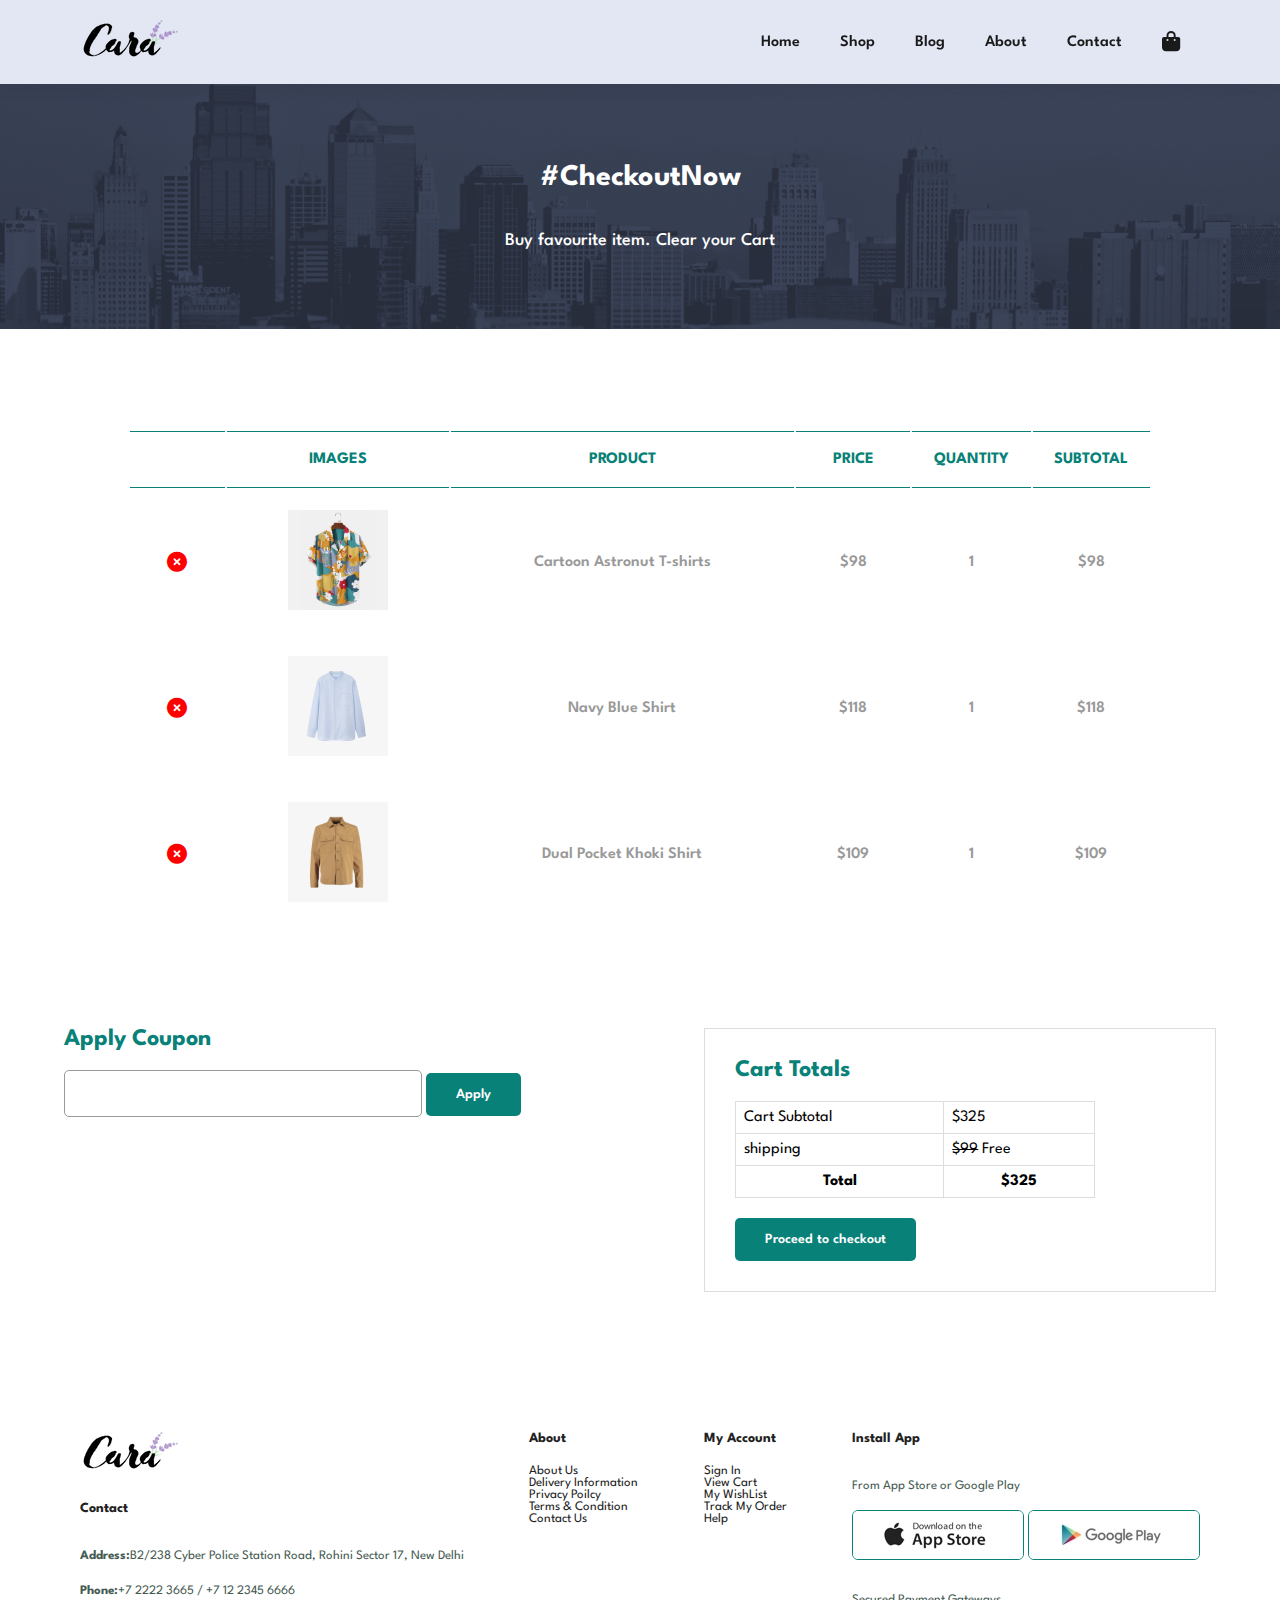
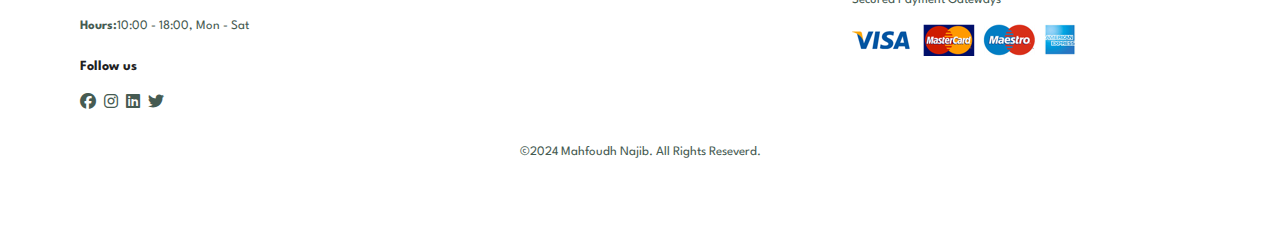
<file: subpages/cart.html>
<!DOCTYPE html>
<html lang="en">
  <head>
    <meta charset="UTF-8" />
    <meta name="viewport" content="width=device-width, initial-scale=1.0" />
    <title>Document</title>
  </head>

  <!-- font-awesome cdn -->
  <link
    rel="stylesheet"
    href="https://cdnjs.cloudflare.com/ajax/libs/font-awesome/6.5.1/css/all.min.css"
  />
  <!-- favicon -->
  <link rel="icon" href="../img/favicon.ico" />
  <!-- css style -->
  <link rel="stylesheet" href="../CSS/style.css" />
  <!-- css sporduct style  -->
  <link rel="stylesheet" href="../CSS/sporduct.css" />
  <!-- responsive CSS style  -->
  <link rel="stylesheet" href="../CSS/responsive.css" />

  <body>
    <!-- Header -->

    <header id="Header">
      <a href=""><img src="../img/logo.png" alt="" class="logo" /></a>
      <nav>
        <ul id="navbar">
          <li><a href="../index.html">Home</a></li>
          <li><a href="./shop.html">Shop</a></li>
          <li><a href="./blog.html">Blog</a></li>
          <li><a href="./about.html">About</a></li>
          <li><a href="./contact.html">Contact</a></li>
          <li class="lg-bag">
            <a href="./cart.html">
              <i class="fa-solid fa-bag-shopping head-cart"></i>
            </a>
          </li>
          <a href="#" id="Close"><i class="fa-solid fa-xmark"></i></a>
        </ul>
      </nav>

      <div id="mobile">
        <a href="subpages/cart.html">
          <i class="fa-solid fa-bag-shopping head-cart"></i>
        </a>
        <i id="bar" class="fa-solid fa-bars"></i>
      </div>
    </header>

    <!-- Call to Action -->

    <section id="banner8" class="section-p1">
      <h4>#CheckoutNow</h4>
      <p>Buy favourite item. Clear your Cart</p>
    </section>

    <!-- buy table  -->

    <table class="buy-table">
      <tr>
        <th></th>
        <th>IMAGES</th>
        <th>PRODUCT</th>
        <th>PRICE</th>
        <th>QUANTITY</th>
        <th>SUBTOTAL</th>
      </tr>
      <tr>
        <td><i class="fa-solid fa-circle-xmark"></i></td>
        <td><img src="../img/products/f1.jpg" alt="" /></td>
        <td>Cartoon Astronut T-shirts</td>
        <td>$98</td>
        <td>1</td>
        <td>$98</td>
      </tr>
      <tr>
        <td><i class="fa-solid fa-circle-xmark"></i></td>
        <td><img src="../img/products/n1.jpg" alt="" /></td>
        <td>Navy Blue Shirt</td>
        <td>$118</td>
        <td>1</td>
        <td>$118</td>
      </tr>
      <tr>
        <td><i class="fa-solid fa-circle-xmark"></i></td>
        <td><img src="../img/products/n7.jpg" alt="" /></td>
        <td>Dual Pocket Khoki Shirt</td>
        <td>$109</td>
        <td>1</td>
        <td>$109</td>
      </tr>
    </table>

    <!-- Buy Information -->

    <div class="info-container">
      <div class="coupon">
        <h4>Apply Coupon</h4>
        <div class="input-coupon">
          <input type="text" />
          <button class="normal">Apply</button>
        </div>
      </div>
      <div class="cart">
        <h4>Cart Totals</h4>
        <table class="cart-table">
          <tr>
            <td>Cart Subtotal</td>
            <td>$325</td>
          </tr>
          <tr>
            <td>shipping</td>
            <td><span>$99</span> Free</td>
          </tr>
          <tr>
            <th>Total</th>
            <th>$325</th>
          </tr>
        </table>
        <button class="normal">Proceed to checkout</button>
      </div>
    </div>

    <!-- Footer  -->

    <footer class="section-p1">
      <div class="col">
        <img src="../img/logo.png" alt="logo" class="logo" />
        <h4>Contact</h4>
        <p>
          <strong>Address:</strong>B2/238 Cyber Police Station Road, Rohini
          Sector 17, New Delhi
        </p>
        <p><strong>Phone:</strong>+7 2222 3665 / +7 12 2345 6666</p>
        <p><strong>Hours:</strong>10:00 - 18:00, Mon - Sat</p>

        <div class="follow">
          <h4>Follow us</h4>
          <div class="icon">
            <i class="fa-brands fa-facebook" aria-hidden="true"></i>
            <i class="fa-brands fa-instagram" aria-hidden="true"></i>
            <i class="fa-brands fa-linkedin" aria-hidden="true"></i>
            <i class="fa-brands fa-twitter" aria-hidden="true"></i>
          </div>
        </div>
      </div>

      <div class="col">
        <h4>About</h4>
        <a href="./subpages/about.html">About Us</a>
        <a href="./subpages/blog.html">Delivery Information</a>
        <a href="./subpages/blog.html">Privacy Poilcy</a>
        <a href="./subpages/blog.html">Terms &amp; Condition</a>
        <a href="./subpages/contact.html">Contact Us</a>
      </div>
      <div class="col">
        <h4>My Account</h4>
        <a href="#newsLetter">Sign In</a>
        <a href="./subpages/cart.html">View Cart</a>
        <a href="./subpages/shop.html">My WishList</a>
        <a href="./subpages/sproduct.html">Track My Order</a>
        <a href="./subpages/contact.html">Help</a>
      </div>

      <div class="col install">
        <h4>Install App</h4>
        <p>From App Store or Google Play</p>
        <div class="row">
          <img src="../img/pay/app.jpg" alt="app" />
          <img src="../img/pay/play.jpg" alt="play" />
        </div>
        <p>Secured Payment Gateways</p>
        <img src="../img/pay/pay.png" alt="pay" />
      </div>
      <div class="copyright">
        <p>©2024 Mahfoudh Najib. All Rights Reseverd.</p>
      </div>
    </footer>
  </body>
</html>
</file>
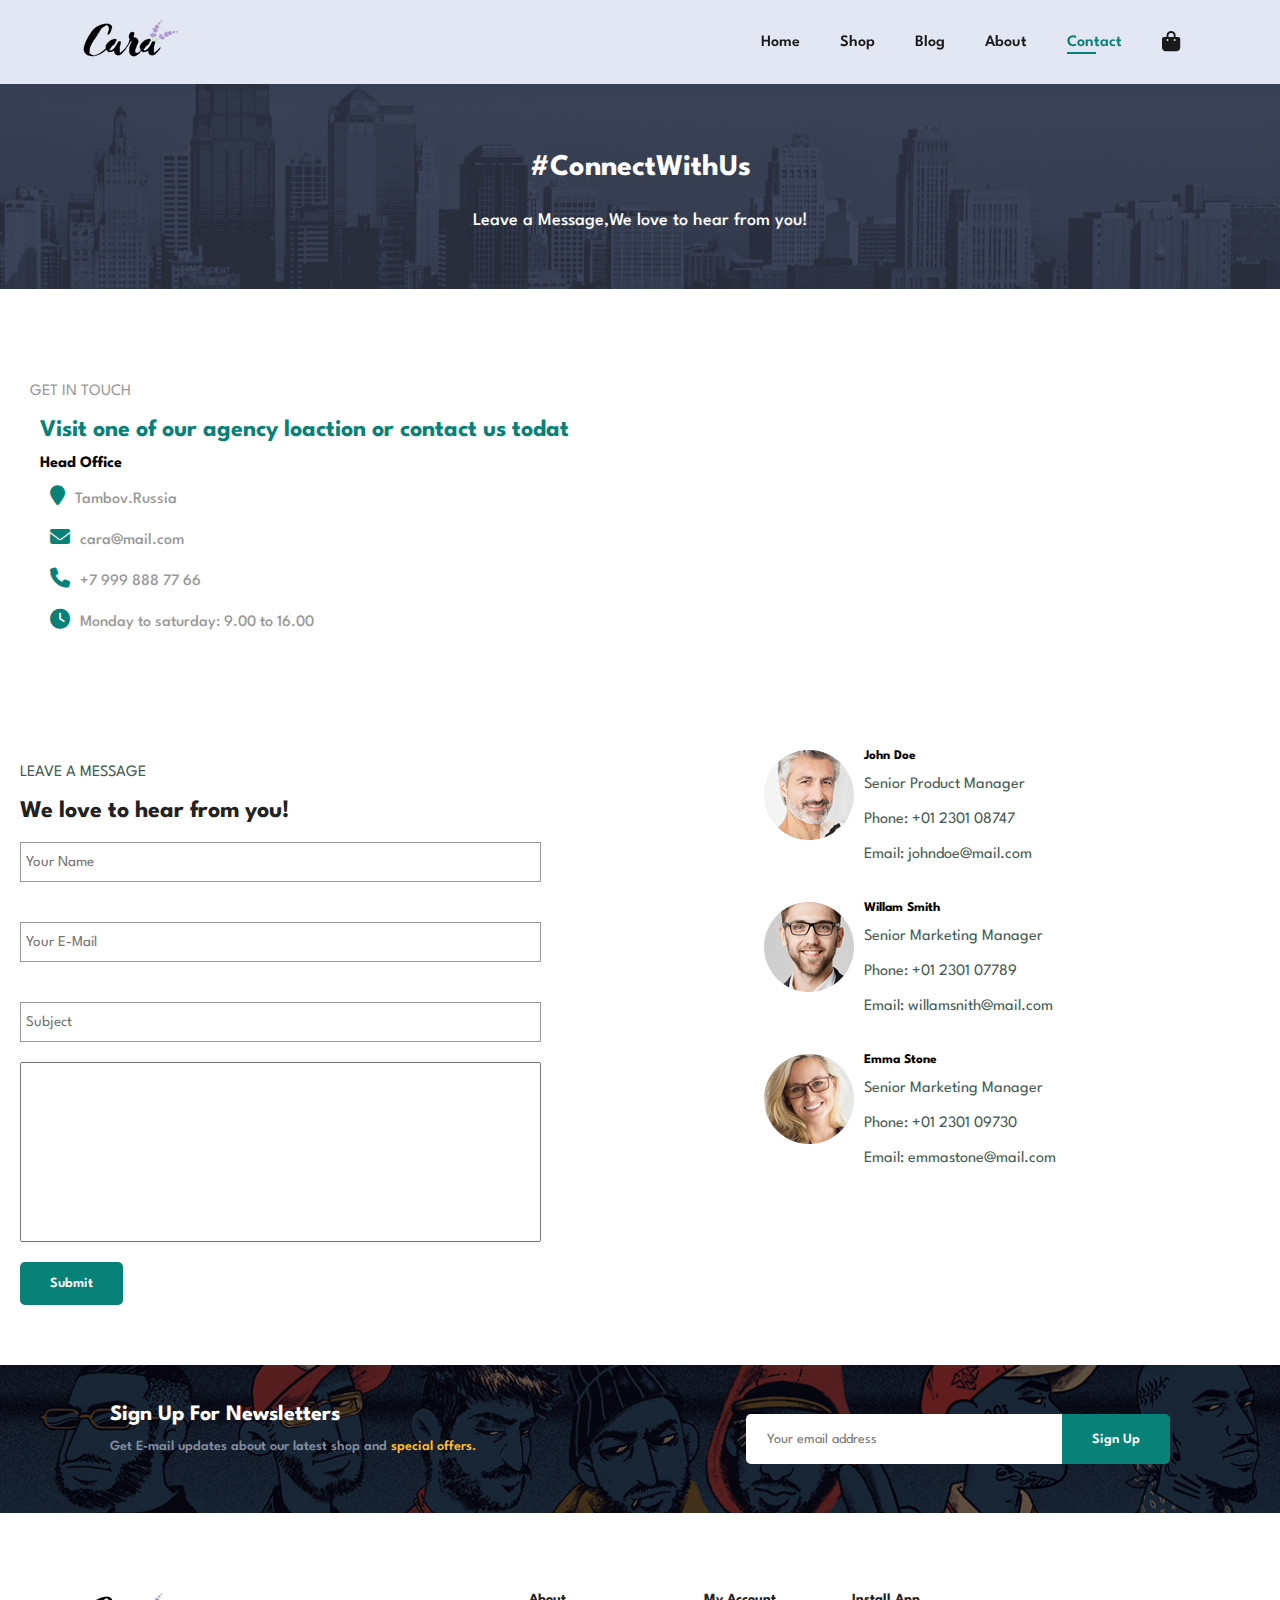
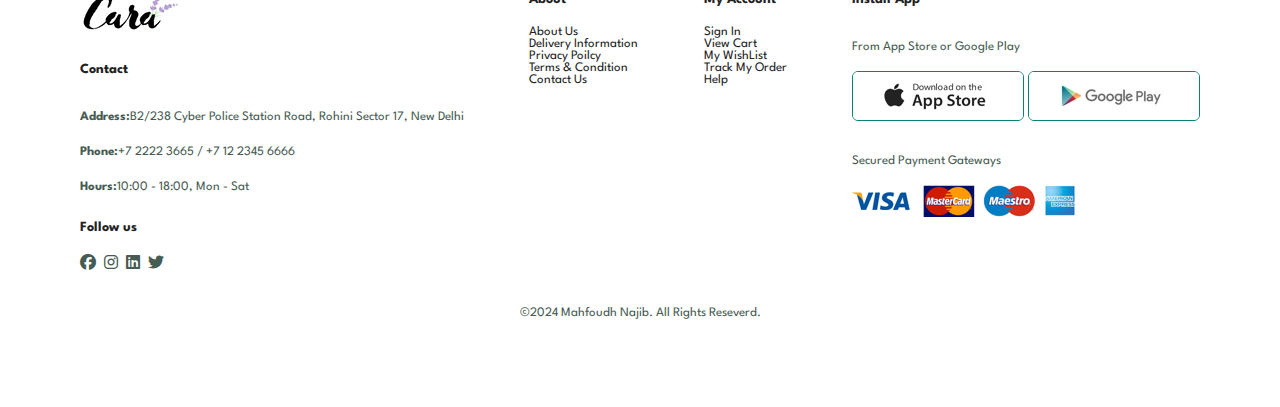
<file: subpages/contact.html>
<!DOCTYPE html>
<html lang="en">
  <head>
    <meta charset="UTF-8" />
    <meta name="viewport" content="width=device-width, initial-scale=1.0" />
    <title>Contact</title>

    <!-- font-awesome cdn -->
    <link
      rel="stylesheet"
      href="https://cdnjs.cloudflare.com/ajax/libs/font-awesome/6.5.1/css/all.min.css"
    />
    <!-- favicon -->
    <link rel="icon" href="../img/favicon.ico" />
    <!-- css style -->
    <link rel="stylesheet" href="../CSS/style.css" />
    <!-- css contact style  -->
    <link rel="stylesheet" href="../CSS/contact.css" />
    <!-- responsive CSS style  -->
    <link rel="stylesheet" href="../CSS/responsive.css" />
  </head>

  <body>
    <!-- Header -->

    <header id="Header">
      <a href=""><img src="../img/logo.png" alt="" class="logo" /></a>
      <nav>
        <ul id="navbar">
          <li><a href="../index.html">Home</a></li>
          <li><a href="./shop.html">Shop</a></li>
          <li><a href="./blog.html">Blog</a></li>
          <li><a href="./about.html">About</a></li>
          <li><a class="active" href="./contact.html">Contact</a></li>
          <li class="lg-bag">
            <a href="./cart.html">
              <i class="fa-solid fa-bag-shopping head-cart"></i>
            </a>
          </li>
          <a href="#" id="Close"><i class="fa-solid fa-xmark"></i></a>
        </ul>
      </nav>

      <div id="mobile">
        <a href="subpages/cart.html">
          <i class="fa-solid fa-bag-shopping head-cart"></i>
        </a>
        <i id="bar" class="fa-solid fa-bars"></i>
      </div>
    </header>

    <!-- Call to Action -->

    <section id="banner7" class="section-p1">
      <h4>#ConnectWithUs</h4>
      <p>Leave a Message,We love to hear from you!</p>
    </section>

    <!-- get in touch -->

    <div class="get-in">
      <p>GET IN TOUCH</p>
      <h4>Visit one of our agency loaction or contact us todat</h4>
      <h6>Head Office</h6>
      <ul>
        <li><i class="fa-solid fa-location-pin"></i>Tambov.Russia</li>
        <li><i class="fa-solid fa-envelope"></i>cara@mail.com</li>
        <li><i class="fa-solid fa-phone"></i>+7 999 888 77 66</li>
        <li>
          <i class="fa-solid fa-clock"></i>Monday to saturday: 9.00 to 16.00
        </li>
      </ul>
    </div>

    <!-- leave a message  -->

    <div class="message-container">
      <div class="message-form">
        <p>LEAVE A MESSAGE</p>
        <h4>We love to hear from you!</h4>
        <input type="text" placeholder="Your Name" />
        <input type="email" placeholder="Your E-Mail" />
        <input type="text" placeholder="Subject" />
        <textarea name="" id="" cols="30" rows="10"></textarea>
        <button class="normal">Submit</button>
      </div>
      <div class="accounts">
        <div class="account-card">
          <img src="../img/people/1.png" alt="" />
          <div class="account-info">
            <h5>John Doe</h5>
            <p>Senior Product Manager</p>
            <p>Phone: +01 2301 08747</p>
            <p>Email: johndoe@mail.com</p>
          </div>
        </div>
        <div class="account-card">
          <img src="../img/people/2.png" alt="" />
          <div class="account-info">
            <h5>Willam Smith</h5>
            <p>Senior Marketing Manager</p>
            <p>Phone: +01 2301 07789</p>
            <p>Email: willamsnith@mail.com</p>
          </div>
        </div>
        <div class="account-card">
          <img src="../img/people/3.png" alt="" />
          <div class="account-info">
            <h5>Emma Stone</h5>
            <p>Senior Marketing Manager</p>
            <p>Phone: +01 2301 09730</p>
            <p>Email: emmastone@mail.com</p>
          </div>
        </div>
      </div>
    </div>

    <!-- NewsLetter -->

    <section id="newsletter" class="section-p1 section-m1">
      <div class="newstext">
        <h4>Sign Up For Newsletters</h4>
        <p>
          Get E-mail updates about our latest shop and
          <span>special offers.</span>
        </p>
      </div>
      <form class="form">
        <input type="text" placeholder="Your email address" />
        <button class="normal" type="submit">Sign Up</button>
      </form>
    </section>

    <!-- Footer  -->

    <footer class="section-p1">
      <div class="col">
        <img src="../img/logo.png" alt="logo" class="logo" />
        <h4>Contact</h4>
        <p>
          <strong>Address:</strong>B2/238 Cyber Police Station Road, Rohini
          Sector 17, New Delhi
        </p>
        <p><strong>Phone:</strong>+7 2222 3665 / +7 12 2345 6666</p>
        <p><strong>Hours:</strong>10:00 - 18:00, Mon - Sat</p>

        <div class="follow">
          <h4>Follow us</h4>
          <div class="icon">
            <i class="fa-brands fa-facebook" aria-hidden="true"></i>
            <i class="fa-brands fa-instagram" aria-hidden="true"></i>
            <i class="fa-brands fa-linkedin" aria-hidden="true"></i>
            <i class="fa-brands fa-twitter" aria-hidden="true"></i>
          </div>
        </div>
      </div>

      <div class="col">
        <h4>About</h4>
        <a href="./subpages/about.html">About Us</a>
        <a href="./subpages/blog.html">Delivery Information</a>
        <a href="./subpages/blog.html">Privacy Poilcy</a>
        <a href="./subpages/blog.html">Terms &amp; Condition</a>
        <a href="./subpages/contact.html">Contact Us</a>
      </div>
      <div class="col">
        <h4>My Account</h4>
        <a href="#newsLetter">Sign In</a>
        <a href="./subpages/cart.html">View Cart</a>
        <a href="./subpages/shop.html">My WishList</a>
        <a href="./subpages/sproduct.html">Track My Order</a>
        <a href="./subpages/contact.html">Help</a>
      </div>

      <div class="col install">
        <h4>Install App</h4>
        <p>From App Store or Google Play</p>
        <div class="row">
          <img src="../img/pay/app.jpg" alt="app" />
          <img src="../img/pay/play.jpg" alt="play" />
        </div>
        <p>Secured Payment Gateways</p>
        <img src="../img/pay/pay.png" alt="pay" />
      </div>
      <div class="copyright">
        <p>©2024 Mahfoudh Najib. All Rights Reseverd.</p>
      </div>
    </footer>
  </body>
</html>
</file>
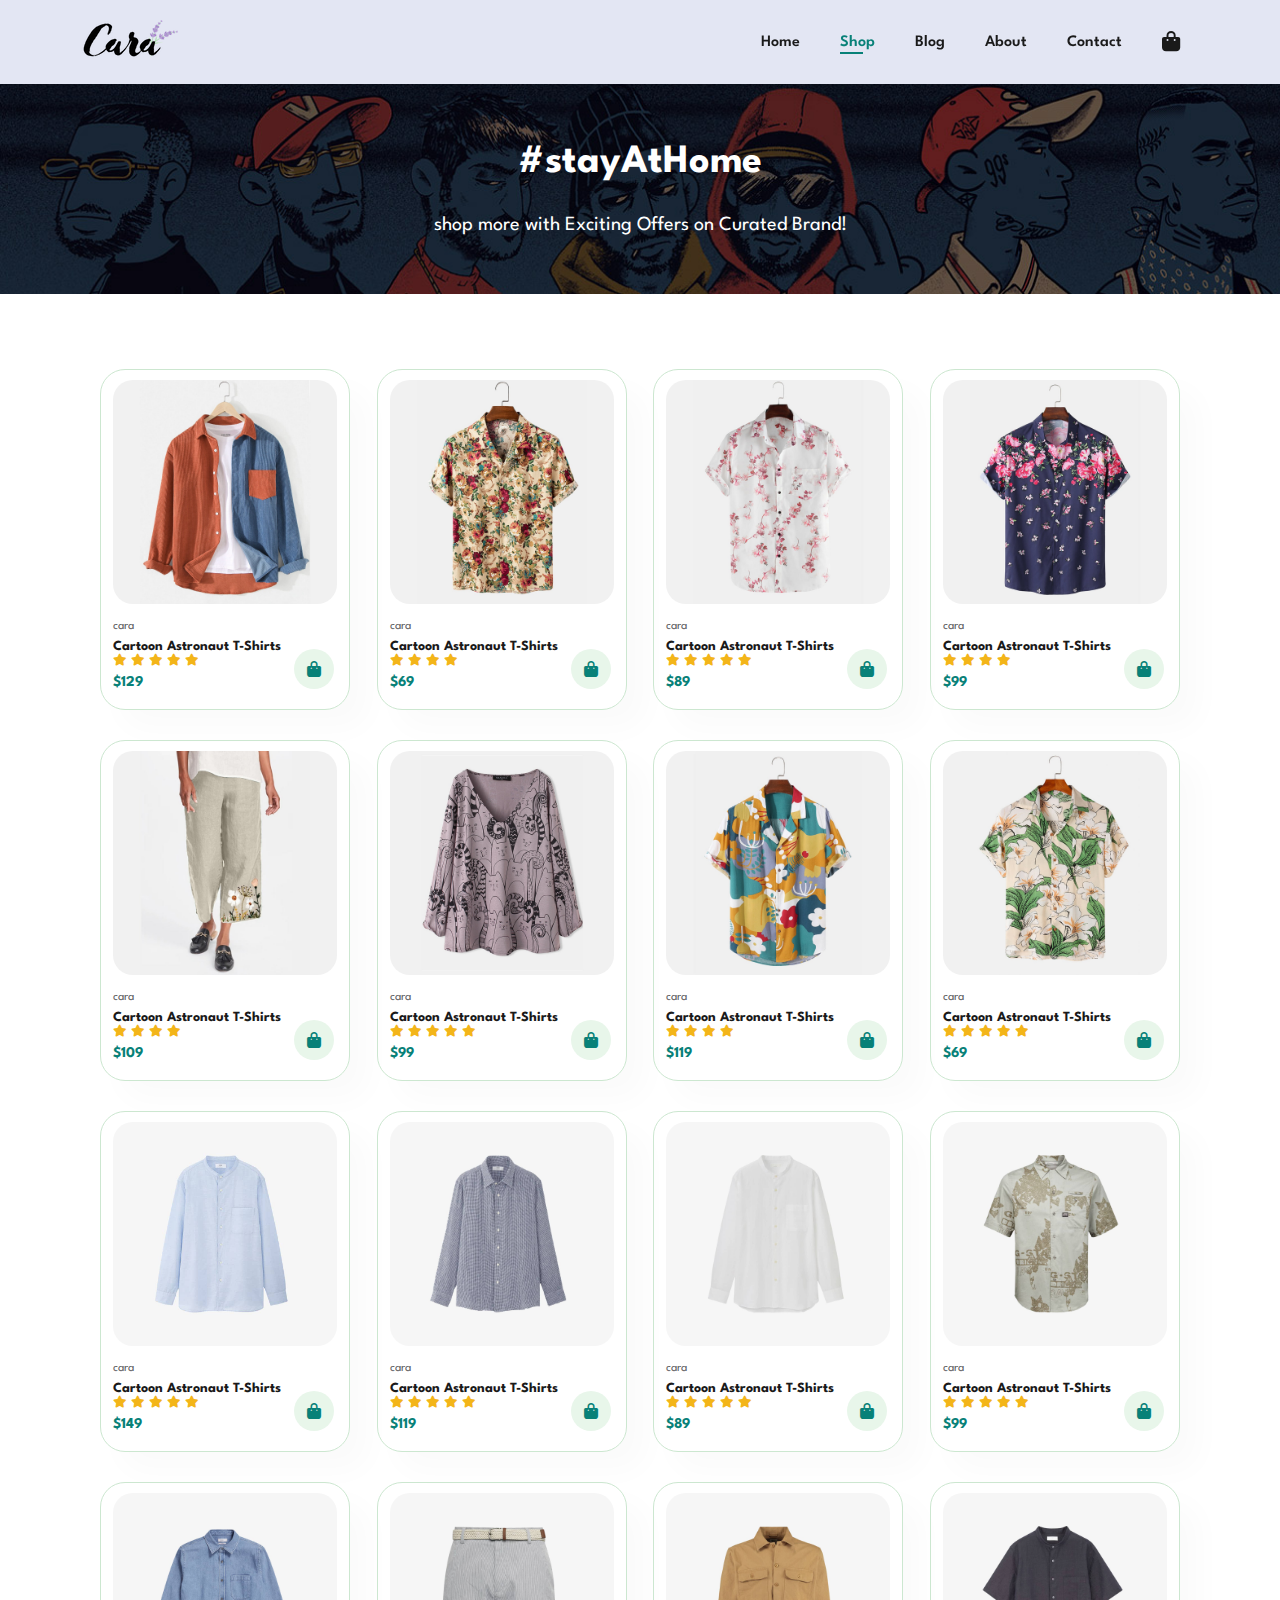
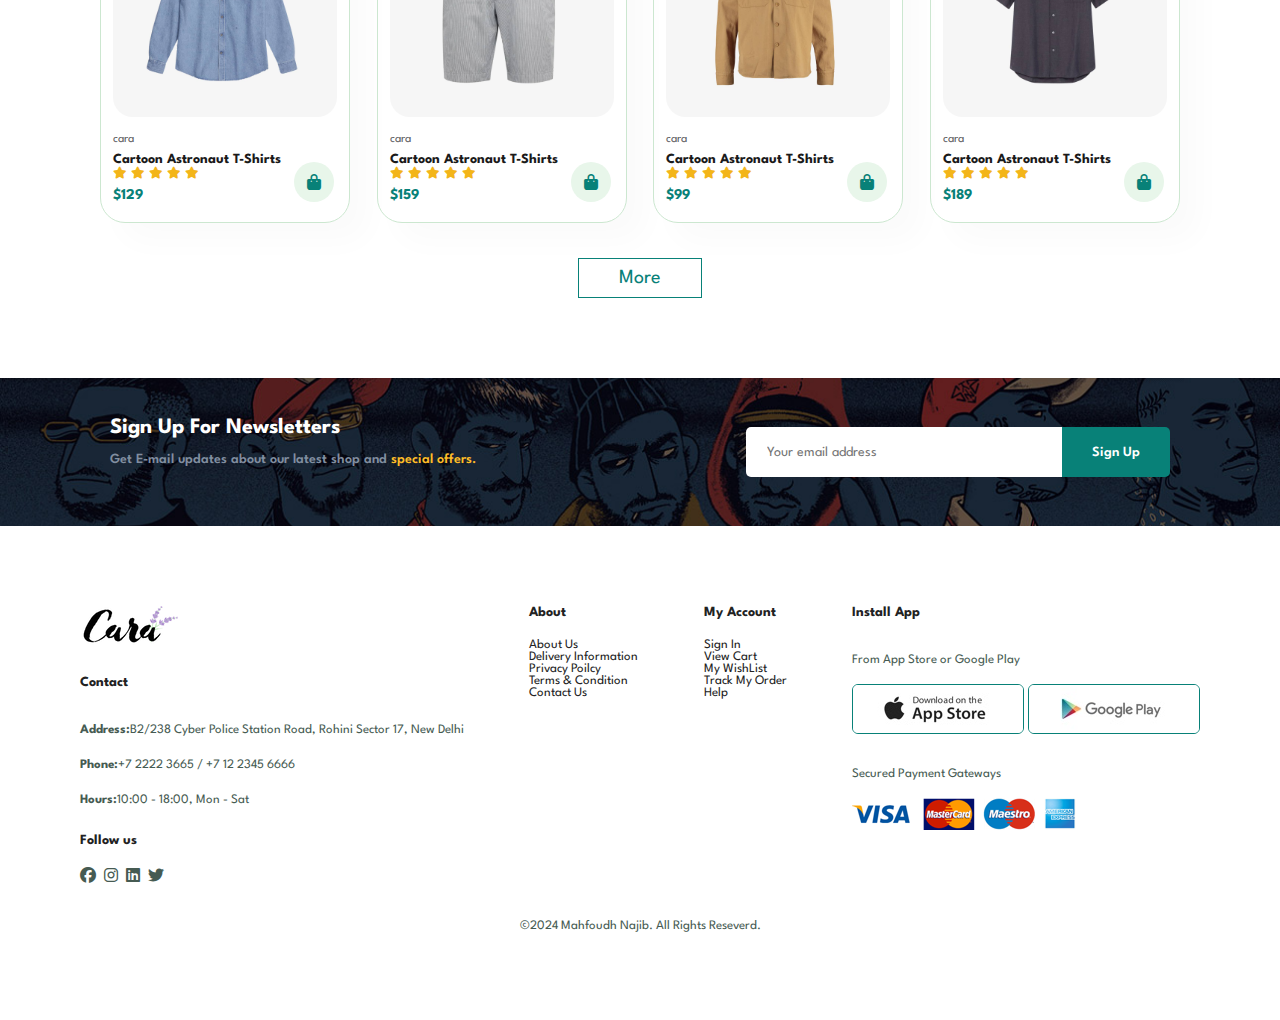
<file: subpages/shop.html>
<!DOCTYPE html>
<html lang="en">
  <head>
    <meta charset="UTF-8" />
    <meta name="viewport" content="width=device-width, initial-scale=1.0" />
    <title>Shop</title>

    <!-- font-awesome cdn -->
    <link
      rel="stylesheet"
      href="https://cdnjs.cloudflare.com/ajax/libs/font-awesome/6.5.1/css/all.min.css"
    />
    <!-- favicon -->
    <link rel="icon" href="../img/favicon.ico" />
    <!-- css style -->
    <link rel="stylesheet" href="../CSS/style.css" />
    <!-- css shop style  -->
    <link rel="stylesheet" href="../CSS/shop.css" />
    <!-- responsive CSS style  -->
    <link rel="stylesheet" href="../CSS/responsive.css" />
  </head>
  <body>
    <!-- Header -->

    <header id="Header">
      <a href=""><img src="../img/logo.png" alt="" class="logo" /></a>
      <nav>
        <ul id="navbar">
          <li><a href="../index.html">Home</a></li>
          <li><a class="active" href="./shop.html">Shop</a></li>
          <li><a href="./blog.html">Blog</a></li>
          <li><a href="./about.html">About</a></li>
          <li><a href="./contact.html">Contact</a></li>
          <li class="lg-bag">
            <a href="./cart.html">
              <i class="fa-solid fa-bag-shopping head-cart"></i>
            </a>
          </li>
          <a href="#" id="Close"><i class="fa-solid fa-xmark"></i></a>
        </ul>
      </nav>

      <div id="mobile">
        <a href="subpages/cart.html">
          <i class="fa-solid fa-bag-shopping head-cart"></i>
        </a>
        <i id="bar" class="fa-solid fa-bars"></i>
      </div>
    </header>

    <!-- Call to Action -->

    <section id="banner4" class="section-p1">
      <h4>#stayAtHome</h4>
      <p>shop more with Exciting Offers on Curated Brand!</p>
    </section>

    <!-- Products -->

    <section id="product1" class="section-p1">
      <div class="pro-container">
        <div class="pro">
          <img src="../img/products/f6.jpg" alt="" />
          <div class="des">
            <span>cara</span>
            <h5>Cartoon Astronaut T-Shirts</h5>
            <div class="star">
              <i class="fa-solid fa-star"></i>
              <i class="fa-solid fa-star"></i>
              <i class="fa-solid fa-star"></i>
              <i class="fa-solid fa-star"></i>
              <i class="fa-solid fa-star"></i>
            </div>
            <h4>$129</h4>
          </div>
          <a href="subpages/cart.html" class="cart">
            <i class="fa-solid fa-bag-shopping"></i>
          </a>
        </div>
        <div class="pro">
          <img src="../img/products/f3.jpg" alt="" />
          <div class="des">
            <span>cara</span>
            <h5>Cartoon Astronaut T-Shirts</h5>
            <div class="star">
              <i class="fa-solid fa-star"></i>
              <i class="fa-solid fa-star"></i>
              <i class="fa-solid fa-star"></i>
              <i class="fa-solid fa-star"></i>
            </div>
            <h4>$69</h4>
          </div>
          <a href="subpages/cart.html" class="cart">
            <i class="fa-solid fa-bag-shopping"></i>
          </a>
        </div>
        <div class="pro">
          <img src="../img/products/f4.jpg" alt="" />
          <div class="des">
            <span>cara</span>
            <h5>Cartoon Astronaut T-Shirts</h5>
            <div class="star">
              <i class="fa-solid fa-star"></i>
              <i class="fa-solid fa-star"></i>
              <i class="fa-solid fa-star"></i>
              <i class="fa-solid fa-star"></i>
              <i class="fa-solid fa-star"></i>
            </div>
            <h4>$89</h4>
          </div>
          <a href="subpages/cart.html" class="cart">
            <i class="fa-solid fa-bag-shopping"></i>
          </a>
        </div>
        <div class="pro">
          <img src="../img/products/f5.jpg" alt="" />
          <div class="des">
            <span>cara</span>
            <h5>Cartoon Astronaut T-Shirts</h5>
            <div class="star">
              <i class="fa-solid fa-star"></i>
              <i class="fa-solid fa-star"></i>
              <i class="fa-solid fa-star"></i>
              <i class="fa-solid fa-star"></i>
            </div>
            <h4>$99</h4>
          </div>
          <a href="subpages/cart.html" class="cart">
            <i class="fa-solid fa-bag-shopping"></i>
          </a>
        </div>
        <div class="pro">
          <img src="../img/products/f7.jpg" alt="" />
          <div class="des">
            <span>cara</span>
            <h5>Cartoon Astronaut T-Shirts</h5>
            <div class="star">
              <i class="fa-solid fa-star"></i>
              <i class="fa-solid fa-star"></i>
              <i class="fa-solid fa-star"></i>
              <i class="fa-solid fa-star"></i>
            </div>
            <h4>$109</h4>
          </div>
          <a href="subpages/cart.html" class="cart">
            <i class="fa-solid fa-bag-shopping"></i>
          </a>
        </div>
        <div class="pro">
          <img src="../img/products/f8.jpg" alt="" />
          <div class="des">
            <span>cara</span>
            <h5>Cartoon Astronaut T-Shirts</h5>
            <div class="star">
              <i class="fa-solid fa-star"></i>
              <i class="fa-solid fa-star"></i>
              <i class="fa-solid fa-star"></i>
              <i class="fa-solid fa-star"></i>
              <i class="fa-solid fa-star"></i>
            </div>
            <h4>$99</h4>
          </div>
          <a href="subpages/cart.html" class="cart">
            <i class="fa-solid fa-bag-shopping"></i>
          </a>
        </div>
        <div class="pro">
          <img src="../img/products/f1.jpg" alt="" />
          <div class="des">
            <span>cara</span>
            <h5>Cartoon Astronaut T-Shirts</h5>
            <div class="star">
              <i class="fa-solid fa-star"></i>
              <i class="fa-solid fa-star"></i>
              <i class="fa-solid fa-star"></i>
              <i class="fa-solid fa-star"></i>
            </div>
            <h4>$119</h4>
          </div>
          <a href="subpages/cart.html" class="cart">
            <i class="fa-solid fa-bag-shopping"></i>
          </a>
        </div>

        <div class="pro">
          <img src="../img/products/f2.jpg" alt="" />
          <div class="des">
            <span>cara</span>
            <h5>Cartoon Astronaut T-Shirts</h5>
            <div class="star">
              <i class="fa-solid fa-star"></i>
              <i class="fa-solid fa-star"></i>
              <i class="fa-solid fa-star"></i>
              <i class="fa-solid fa-star"></i>
              <i class="fa-solid fa-star"></i>
            </div>
            <h4>$69</h4>
          </div>
          <a href="subpages/cart.html" class="cart">
            <i class="fa-solid fa-bag-shopping"></i>
          </a>
        </div>
        <div class="pro">
          <img src="../img/products/n1.jpg" alt="" />
          <div class="des">
            <span>cara</span>
            <h5>Cartoon Astronaut T-Shirts</h5>
            <div class="star">
              <i class="fa-solid fa-star"></i>
              <i class="fa-solid fa-star"></i>
              <i class="fa-solid fa-star"></i>
              <i class="fa-solid fa-star"></i>
              <i class="fa-solid fa-star"></i>
            </div>
            <h4>$149</h4>
          </div>
          <a href="subpages/cart.html" class="cart">
            <i class="fa-solid fa-bag-shopping"></i>
          </a>
        </div>
        <div class="pro">
          <img src="../img/products/n2.jpg" alt="" />
          <div class="des">
            <span>cara</span>
            <h5>Cartoon Astronaut T-Shirts</h5>
            <div class="star">
              <i class="fa-solid fa-star"></i>
              <i class="fa-solid fa-star"></i>
              <i class="fa-solid fa-star"></i>
              <i class="fa-solid fa-star"></i>
              <i class="fa-solid fa-star"></i>
            </div>
            <h4>$119</h4>
          </div>
          <a href="subpages/cart.html" class="cart">
            <i class="fa-solid fa-bag-shopping"></i>
          </a>
        </div>
        <div class="pro">
          <img src="../img/products/n3.jpg" alt="" />
          <div class="des">
            <span>cara</span>
            <h5>Cartoon Astronaut T-Shirts</h5>
            <div class="star">
              <i class="fa-solid fa-star"></i>
              <i class="fa-solid fa-star"></i>
              <i class="fa-solid fa-star"></i>
              <i class="fa-solid fa-star"></i>
              <i class="fa-solid fa-star"></i>
            </div>
            <h4>$89</h4>
          </div>
          <a href="subpages/cart.html" class="cart">
            <i class="fa-solid fa-bag-shopping"></i>
          </a>
        </div>
        <div class="pro">
          <img src="../img/products/n4.jpg" alt="" />
          <div class="des">
            <span>cara</span>
            <h5>Cartoon Astronaut T-Shirts</h5>
            <div class="star">
              <i class="fa-solid fa-star"></i>
              <i class="fa-solid fa-star"></i>
              <i class="fa-solid fa-star"></i>
              <i class="fa-solid fa-star"></i>
              <i class="fa-solid fa-star"></i>
            </div>
            <h4>$99</h4>
          </div>
          <a href="subpages/cart.html" class="cart">
            <i class="fa-solid fa-bag-shopping"></i>
          </a>
        </div>
        <div class="pro">
          <img src="../img/products/n5.jpg" alt="" />
          <div class="des">
            <span>cara</span>
            <h5>Cartoon Astronaut T-Shirts</h5>
            <div class="star">
              <i class="fa-solid fa-star"></i>
              <i class="fa-solid fa-star"></i>
              <i class="fa-solid fa-star"></i>
              <i class="fa-solid fa-star"></i>
              <i class="fa-solid fa-star"></i>
            </div>
            <h4>$129</h4>
          </div>
          <a href="subpages/cart.html" class="cart">
            <i class="fa-solid fa-bag-shopping"></i>
          </a>
        </div>
        <div class="pro">
          <img src="../img/products/n6.jpg" alt="" />
          <div class="des">
            <span>cara</span>
            <h5>Cartoon Astronaut T-Shirts</h5>
            <div class="star">
              <i class="fa-solid fa-star"></i>
              <i class="fa-solid fa-star"></i>
              <i class="fa-solid fa-star"></i>
              <i class="fa-solid fa-star"></i>
              <i class="fa-solid fa-star"></i>
            </div>
            <h4>$159</h4>
          </div>
          <a href="subpages/cart.html" class="cart">
            <i class="fa-solid fa-bag-shopping"></i>
          </a>
        </div>
        <div class="pro">
          <img src="../img/products/n7.jpg" alt="" />
          <div class="des">
            <span>cara</span>
            <h5>Cartoon Astronaut T-Shirts</h5>
            <div class="star">
              <i class="fa-solid fa-star"></i>
              <i class="fa-solid fa-star"></i>
              <i class="fa-solid fa-star"></i>
              <i class="fa-solid fa-star"></i>
              <i class="fa-solid fa-star"></i>
            </div>
            <h4>$99</h4>
          </div>
          <a href="subpages/cart.html" class="cart">
            <i class="fa-solid fa-bag-shopping"></i>
          </a>
        </div>
        <div class="pro">
          <img src="../img/products/n8.jpg" alt="" />
          <div class="des">
            <span>cara</span>
            <h5>Cartoon Astronaut T-Shirts</h5>
            <div class="star">
              <i class="fa-solid fa-star"></i>
              <i class="fa-solid fa-star"></i>
              <i class="fa-solid fa-star"></i>
              <i class="fa-solid fa-star"></i>
              <i class="fa-solid fa-star"></i>
            </div>
            <h4>$189</h4>
          </div>
          <a href="subpages/cart.html" class="cart">
            <i class="fa-solid fa-bag-shopping"></i>
          </a>
        </div>
      </div>

      <!-- button for more  -->

      <button class="button.white for-more">More</button>
    </section>

    <!-- NewsLetter -->

    <section id="newsletter" class="section-p1 section-m1">
      <div class="newstext">
        <h4>Sign Up For Newsletters</h4>
        <p>
          Get E-mail updates about our latest shop and
          <span>special offers.</span>
        </p>
      </div>
      <form class="form">
        <input type="text" placeholder="Your email address" />
        <button class="normal" type="submit">Sign Up</button>
      </form>
    </section>
    <!-- Footer  -->
    <footer class="section-p1">
      <div class="col">
        <img src="../img/logo.png" alt="logo" class="logo" />
        <h4>Contact</h4>
        <p>
          <strong>Address:</strong>B2/238 Cyber Police Station Road, Rohini
          Sector 17, New Delhi
        </p>
        <p><strong>Phone:</strong>+7 2222 3665 / +7 12 2345 6666</p>
        <p><strong>Hours:</strong>10:00 - 18:00, Mon - Sat</p>

        <div class="follow">
          <h4>Follow us</h4>
          <div class="icon">
            <i class="fa-brands fa-facebook" aria-hidden="true"></i>
            <i class="fa-brands fa-instagram" aria-hidden="true"></i>
            <i class="fa-brands fa-linkedin" aria-hidden="true"></i>
            <i class="fa-brands fa-twitter" aria-hidden="true"></i>
          </div>
        </div>
      </div>

      <div class="col">
        <h4>About</h4>
        <a href="./subpages/about.html">About Us</a>
        <a href="./subpages/blog.html">Delivery Information</a>
        <a href="./subpages/blog.html">Privacy Poilcy</a>
        <a href="./subpages/blog.html">Terms &amp; Condition</a>
        <a href="./subpages/contact.html">Contact Us</a>
      </div>
      <div class="col">
        <h4>My Account</h4>
        <a href="#newsLetter">Sign In</a>
        <a href="./subpages/cart.html">View Cart</a>
        <a href="./subpages/shop.html">My WishList</a>
        <a href="./subpages/sproduct.html">Track My Order</a>
        <a href="./subpages/contact.html">Help</a>
      </div>

      <div class="col install">
        <h4>Install App</h4>
        <p>From App Store or Google Play</p>
        <div class="row">
          <img src="../img/pay/app.jpg" alt="app" />
          <img src="../img/pay/play.jpg" alt="play" />
        </div>
        <p>Secured Payment Gateways</p>
        <img src="../img/pay/pay.png" alt="pay" />
      </div>
      <div class="copyright">
        <p>©2024 Mahfoudh Najib. All Rights Reseverd.</p>
      </div>
    </footer>
  </body>
  <!-- js  -->
  <script src="../js/script.js"></script>
</html>
</file>
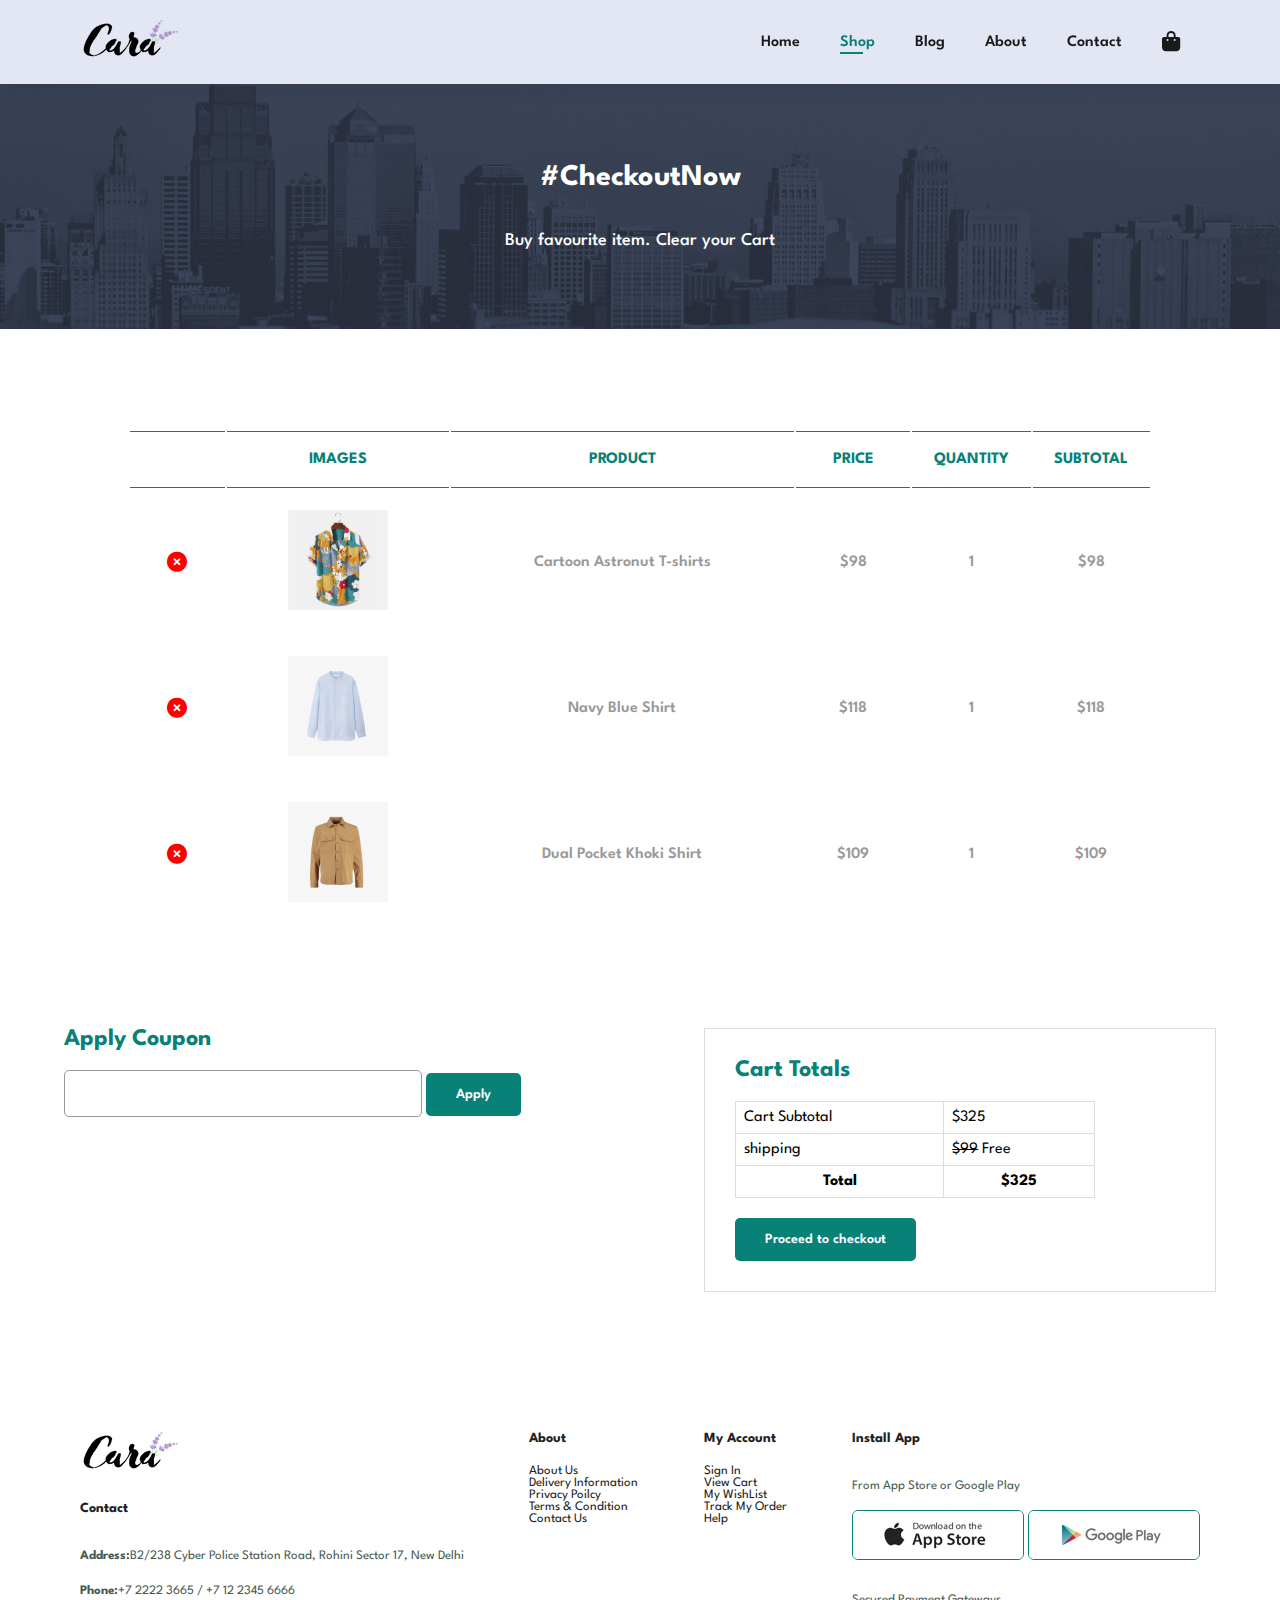
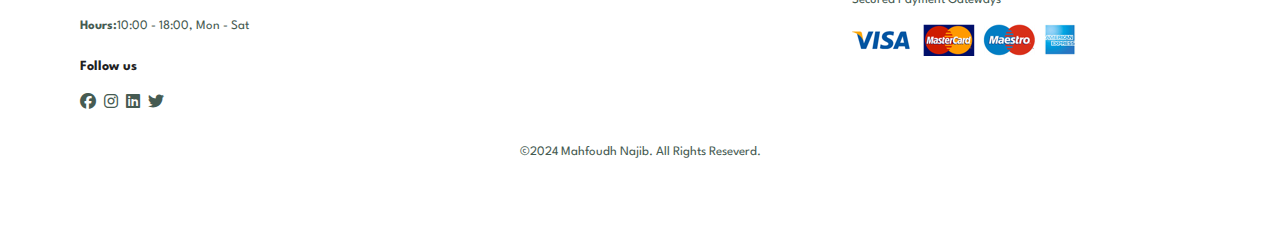
<file: subpages/sproduct.html>
<!DOCTYPE html>
<html lang="en">
  <head>
    <meta charset="UTF-8" />
    <meta name="viewport" content="width=device-width, initial-scale=1.0" />
    <title>Document</title>
  </head>

  <!-- font-awesome cdn -->
  <link
    rel="stylesheet"
    href="https://cdnjs.cloudflare.com/ajax/libs/font-awesome/6.5.1/css/all.min.css"
  />
  <!-- favicon -->
  <link rel="icon" href="../img/favicon.ico" />
  <!-- css style -->
  <link rel="stylesheet" href="../CSS/style.css" />
  <!-- css sporduct style  -->
  <link rel="stylesheet" href="../CSS/sporduct.css" />
  <!-- responsive CSS style  -->
  <link rel="stylesheet" href="../CSS/responsive.css" />

  <body>
    <!-- Header -->

    <header id="Header">
      <a href=""><img src="../img/logo.png" alt="" class="logo" /></a>
      <nav>
        <ul id="navbar">
          <li><a href="../index.html">Home</a></li>
          <li><a class="active" href="./shop.html">Shop</a></li>
          <li><a href="../blog.html">Blog</a></li>
          <li><a href="../about.html">About</a></li>
          <li><a href="../contact.html">Contact</a></li>
          <li class="lg-bag">
            <a href="./cart.html">
              <i class="fa-solid fa-bag-shopping head-cart"></i>
            </a>
          </li>
          <a href="#" id="Close"><i class="fa-solid fa-xmark"></i></a>
        </ul>
      </nav>

      <div id="mobile">
        <a href="subpages/cart.html">
          <i class="fa-solid fa-bag-shopping head-cart"></i>
        </a>
        <i id="bar" class="fa-solid fa-bars"></i>
      </div>
    </header>

    <!-- Call to Action -->

    <section id="banner8" class="section-p1">
      <h4>#CheckoutNow</h4>
      <p>Buy favourite item. Clear your Cart</p>
    </section>

    <!-- buy table  -->

    <table class="buy-table">
      <tr>
        <th></th>
        <th>IMAGES</th>
        <th>PRODUCT</th>
        <th>PRICE</th>
        <th>QUANTITY</th>
        <th>SUBTOTAL</th>
      </tr>
      <tr>
        <td><i class="fa-solid fa-circle-xmark"></i></td>
        <td><img src="../img/products/f1.jpg" alt="" /></td>
        <td>Cartoon Astronut T-shirts</td>
        <td>$98</td>
        <td>1</td>
        <td>$98</td>
      </tr>
      <tr>
        <td><i class="fa-solid fa-circle-xmark"></i></td>
        <td><img src="../img/products/n1.jpg" alt="" /></td>
        <td>Navy Blue Shirt</td>
        <td>$118</td>
        <td>1</td>
        <td>$118</td>
      </tr>
      <tr>
        <td><i class="fa-solid fa-circle-xmark"></i></td>
        <td><img src="../img/products/n7.jpg" alt="" /></td>
        <td>Dual Pocket Khoki Shirt</td>
        <td>$109</td>
        <td>1</td>
        <td>$109</td>
      </tr>
    </table>

    <!-- Buy Information -->

    <div class="info-container">
      <div class="coupon">
        <h4>Apply Coupon</h4>
        <div class="input-coupon">
          <input type="text" />
          <button class="normal">Apply</button>
        </div>
      </div>
      <div class="cart">
        <h4>Cart Totals</h4>
        <table class="cart-table">
          <tr>
            <td>Cart Subtotal</td>
            <td>$325</td>
          </tr>
          <tr>
            <td>shipping</td>
            <td><span>$99</span> Free</td>
          </tr>
          <tr>
            <th>Total</th>
            <th>$325</th>
          </tr>
        </table>
        <button class="normal">Proceed to checkout</button>
      </div>
    </div>

    <!-- Footer  -->

    <footer class="section-p1">
      <div class="col">
        <img src="../img/logo.png" alt="logo" class="logo" />
        <h4>Contact</h4>
        <p>
          <strong>Address:</strong>B2/238 Cyber Police Station Road, Rohini
          Sector 17, New Delhi
        </p>
        <p><strong>Phone:</strong>+7 2222 3665 / +7 12 2345 6666</p>
        <p><strong>Hours:</strong>10:00 - 18:00, Mon - Sat</p>

        <div class="follow">
          <h4>Follow us</h4>
          <div class="icon">
            <i class="fa-brands fa-facebook" aria-hidden="true"></i>
            <i class="fa-brands fa-instagram" aria-hidden="true"></i>
            <i class="fa-brands fa-linkedin" aria-hidden="true"></i>
            <i class="fa-brands fa-twitter" aria-hidden="true"></i>
          </div>
        </div>
      </div>

      <div class="col">
        <h4>About</h4>
        <a href="./subpages/about.html">About Us</a>
        <a href="./subpages/blog.html">Delivery Information</a>
        <a href="./subpages/blog.html">Privacy Poilcy</a>
        <a href="./subpages/blog.html">Terms &amp; Condition</a>
        <a href="./subpages/contact.html">Contact Us</a>
      </div>
      <div class="col">
        <h4>My Account</h4>
        <a href="#newsLetter">Sign In</a>
        <a href="./subpages/cart.html">View Cart</a>
        <a href="./subpages/shop.html">My WishList</a>
        <a href="./subpages/sproduct.html">Track My Order</a>
        <a href="./subpages/contact.html">Help</a>
      </div>

      <div class="col install">
        <h4>Install App</h4>
        <p>From App Store or Google Play</p>
        <div class="row">
          <img src="../img/pay/app.jpg" alt="app" />
          <img src="../img/pay/play.jpg" alt="play" />
        </div>
        <p>Secured Payment Gateways</p>
        <img src="../img/pay/pay.png" alt="pay" />
      </div>
      <div class="copyright">
        <p>©2024 Mahfoudh Najib. All Rights Reseverd.</p>
      </div>
    </footer>
  </body>
</html>
</file>
<file: CSS/style.css>
/* google font */
@import url("https://fonts.googleapis.com/css2?family=Spartan:wght@100;200;300;400;500;600;700;800;900&display=swap");

:root {
  --primary-color: #088178;
}

* {
  margin: 0;
  padding: 0;
  box-sizing: border-box;
  font-family: "Spartan", sans-serif;
}

html {
  scroll-behavior: smooth;
}

/********** Global Styles ************/

h1 {
  font-size: 3.125rem;
  line-height: 4rem;
  color: #222;
}

h2 {
  font-size: 2.875rem;
  line-height: 3.375rem;
  color: #222;
}

h4 {
  font-size: 1.5rem;
  color: #222;
}

h6 {
  font-weight: 700;
  font-size: 12px;
}

p {
  font-size: 16px;
  color: #465b52;
  margin: 15px 0 20px 0;
}

a {
  text-decoration: none;
}

.section-p1 {
  padding: 40px 80px;
}

.section-m1 {
  margin: 40px 0;
}

button.normal {
  font-size: 14px;
  font-weight: 600;
  padding: 15px 30px;
  color: #000;
  background-color: #fff;
  border-radius: 5px;
  cursor: pointer;
  border: none;
  outline: none;
  transition: all 0.3s ease;
}

button.white {
  font-size: 13px;
  font-weight: 600;
  padding: 11px 18px;
  color: #ffffff;
  background-color: transparent;
  cursor: pointer;
  border: 1px solid white;
  outline: none;
  transition: all 0.3s ease;
}

/* header section */

#Header {
  display: flex;
  justify-content: space-between;
  align-items: center;
  padding: 20px 80px;
  background: #e3e6f3;
  box-shadow: 0 5px 15px rgb(0, 0, 0, 0.06);
  position: sticky;
  top: 0;
  left: 0;
  z-index: 10;
}

#navbar {
  display: flex;
  align-items: center;
  justify-content: center;
}

#navbar li {
  list-style: none;
  padding: 0 20px;
  position: relative;
}

#navbar li a {
  font-size: 1rem;
  font-weight: 600;
  color: #1a1a1a;
  transition: all 0.3s ease;
}

#navbar li a:hover,
#navbar li a.active {
  color: var(--primary-color);
}

#navbar li a:hover::after,
#navbar li a.active::after {
  content: "";
  width: 30%;
  height: 2px;
  background-color: var(--primary-color);
  position: absolute;
  bottom: -4px;
  left: 20px;
}

.head-cart {
  font-size: 1.3rem;
}

#mobile {
  display: none;
}

#Close {
  display: none;
}

/* hero section  */

#img-slider {
  height: 90vh;
  width: 100%;
  display: flex;
  justify-content: center;
  align-items: center;
  position: relative;
  overflow: hidden;
}

#img-slider .slide img {
  object-fit: cover;
  width: 100vw;
  height: 100vh;
  object-position: top right;
  position: relative;
}

#img-slider .slide .info {
  position: absolute;
  top: 50%;
  transform: translateY(-50%);
  z-index: 1;
  display: flex;
  flex-direction: column;
  align-items: flex-start;
  justify-content: center;
  padding: 0 80px;
}

.select-none {
  user-select: none;
}

#img-slider .slide .info h1 {
  color: var(--primary-color);
}

#img-slider .slide .info button {
  background-color: transparent;
  background: url(../img/button.png);
  color: var(--primary-color);
  border: 0;
  padding: 14px 80px 14px 65px;
  font-size: 15px;
  font-weight: 700;
  transition: all 0.3s linear;
}

#img-slider .slide .info button:hover {
  transform: scale(1.1);
}

/* feature section */

#feature {
  display: flex;
  align-items: center;
  justify-content: space-between;
  flex-wrap: wrap;
}

#feature .fe-box {
  width: 180px;
  text-align: center;
  padding: 25px 15px;
  box-shadow: 20px 20px 34px rgb(0, 0, 0, 0.03);
  border: 1px solid #cce7d0;
  border-radius: 4px;
  margin: 15px 0;
  cursor: pointer;
  transition: all 0.3s linear;
}

#feature .fe-box:hover {
  box-shadow: 10px 10px 54px rgba(70, 62, 221, 0.16);
}

#feature .fe-box img {
  width: 100%;
  margin-bottom: 10px;
  transition: all 0.3s linear;
}

#feature .fe-box img:hover {
  transform: scale(1.1);
}

#feature .fe-box h6 {
  padding: 9px 8px 6px;
  border-radius: 4px;
  color: var(--primary-color);
  line-height: 1;
  background-color: #dbf4f6;
}

#feature .fe-box:nth-child(2) h6 {
  background-color: #f4d3e6;
}

#feature .fe-box:nth-child(3) h6 {
  background-color: #eaf5d8;
}

#feature .fe-box:nth-child(4) h6 {
  background-color: #dbebf6;
}

#feature .fe-box:nth-child(5) h6 {
  background-color: #e3ddf4;
}

#feature .fe-box:nth-child(6) h6 {
  background-color: #f6e5db;
}

/* product section */

#product1 {
  text-align: center;
}

#product1 .pro-container {
  padding: 20px;
  display: flex;
  justify-content: space-between;
  align-items: center;
  flex-wrap: wrap;
}

#product1 .pro-container .pro {
  width: 23%;
  min-width: 250px;
  padding: 10px 12px;
  border: 1px solid #cce7d0;
  border-radius: 25px;
  cursor: pointer;
  box-shadow: 20px 20px 30px rgb(0, 0, 0, 0.02);
  margin: 15px 0;
  transition: all 0.3s linear;
  position: relative;
}

#product1 .pro-container .pro:hover {
  box-shadow: 20px 20px 30px rgb(0, 0, 0, 0.06);
  transform: scale(1.05);
}

#product1 .pro-container .pro img {
  width: 100%;
  border-radius: 20px;
}

#product1 .pro .des {
  text-align: start;
  padding: 10px 0;
}

#product1 .pro .des span {
  color: #606063;
  font-size: 12px;
}

#product1 .pro .des h5 {
  padding-top: 7px;
  color: #1a1a1a;
  font-size: 14px;
}

#product1 .pro .des i {
  font-size: 12px;
  color: rgb(243, 181, 25);
}

#product1 .pro .des h4 {
  padding-top: 7px;
  font-size: 15px;
  font-weight: 700;
  color: var(--primary-color);
}

#product1 .pro .cart i {
  width: 40px;
  height: 40px;
  line-height: 40px;
  background-color: #e8f6ea;
  border-radius: 50px;
  color: var(--primary-color);
  position: absolute;
  bottom: 20px;
  right: 15px;
}

/* call to action */

#banner {
  background: url(../img/banner/b2.jpg) center/cover;
  height: 40vh;
  width: 100%;
  text-align: center;
  display: flex;
  flex-direction: column;
  align-items: center;
  justify-content: center;
}

#banner h4 {
  color: white;
  font-size: 16px;
}

#banner h2 {
  color: white;
  font-size: 30px;
  padding: 10px 0;
}

#banner h2 span {
  color: #ef3636;
}

#banner button:hover {
  background-color: var(--primary-color);
  color: #fff;
}

/* small banner  */

#sm-banner {
  display: flex;
  justify-content: space-around;
  flex-wrap: wrap;
}

#sm-banner .banner-box {
  background: url(../img/img1.jpg) center/cover;
  height: 50vh;
  min-width: 47%;
  display: flex;
  flex-direction: column;
  align-items: flex-start;
  justify-content: center;
  padding: 30px;
}

#sm-banner .banner-box h4 {
  color: white;
  font-size: 20px;
  font-weight: 300;
}

#sm-banner .banner-box h2 {
  color: white;
  font-size: 28px;
  font-weight: 800;
}

#sm-banner .banner-box span {
  color: white;
  font-size: 14px;
  font-weight: 500;
  padding-bottom: 15px;
}

#sm-banner .banner-box:hover button {
  background-color: var(--primary-color);
  border: 1px solid var(--primary-color);
}

#sm-banner .banner-box:nth-child(2) {
  background: url(../img/banner/b10.jpg) center/cover no-repeat;
}

/* banner 3 section  */

#banner3 {
  display: flex;
  justify-content: space-around;
  flex-wrap: wrap;
  padding: 0 80px;
}

#banner3 .banner-box {
  background: url(../img/img4.jpg) center/cover;
  height: 30vh;
  min-width: 30%;
  display: flex;
  flex-direction: column;
  justify-content: center;
  align-items: flex-start;
  padding: 20px;
  margin-bottom: 20px;
}

#banner3 .banner-box h4 {
  color: white;
  font-weight: 900;
  font-size: 22px;
}

#banner3 .banner-box h3 {
  color: #ec544e;
  font-weight: 800;
  font-size: 15px;
}

#banner3 .banner-box:nth-child(2) {
  background: url(../img/img7.jpg) center/cover;
}
#banner3 .banner-box:nth-child(3) {
  background: url(../img/img3.jpg) center/cover;
}

/* newslatter section  */

#newsletter {
  display: flex;
  justify-content: space-between;
  flex-wrap: wrap;
  align-items: center;
  background: url(../img/banner/b1.jpg) center/cover no-repeat;
  padding: 40px 110px;
}

#newsletter h4 {
  color: white;
  font-weight: 700;
  font-size: 22px;
}

#newsletter p {
  font-size: 14px;
  font-weight: 600;
  color: #818ea0;
}

#newsletter p span {
  color: #ffbd27;
}

#newsletter input {
  height: 3.125rem;
  padding: 0 1.25rem;
  font-size: 14px;
  width: 100%;
  border: 1px solid transparent;
  border-radius: 5px;
  outline: none;
  border-top-right-radius: 0;
  border-bottom-right-radius: 0;
}

#newsletter button {
  background-color: var(--primary-color);
  color: white;
  height: 3.125rem;
  white-space: nowrap;
  border-radius: 5px;
  border-top-left-radius: 0;
  border-bottom-left-radius: 0;
}

#newsletter .form {
  display: flex;
  width: 40%;
}

/* footer  */

footer {
  display: flex;
  justify-content: space-between;
  flex-wrap: wrap;
  margin: 40px 0;
}

footer .col {
  display: flex;
  flex-direction: column;
  align-items: flex-start;
  margin-bottom: 20px;
}

footer .logo {
  cursor: pointer;
  margin-bottom: 30px;
}

footer h4 {
  font-size: 14px;
  margin-bottom: 20px;
}

footer p {
  font-size: 13px;
  margin-bottom: 8px;
}

footer a {
  font-size: 13px;
  text-decoration: none;
  color: #222;
}

footer .follow {
  margin-top: 20px;
}

footer .follow i {
  color: #465b52;
  margin-right: 4px;
}

footer .follow i:hover {
  color: var(--primary-color);
}

footer .install .row img {
  border: 1px solid var(--primary-color);
  border-radius: 6px;
  cursor: pointer;
}

footer .install img {
  margin: 10px 0 15px;
}

footer .copyright {
  text-align: center;
  width: 100%;
}
</file>
<file: CSS/sporduct.css>
/* Call to Action */

#banner8 {
  background: url(../img/about/banner.png) center/cover;
  text-align: center;
}

#banner8 h4 {
  color: #fff;
  font-size: 30px;
  margin: 40px 0;
}

#banner8 p {
  color: #fff;
  font-size: 18px;
  font-weight: 500;
  margin: 40px 0;
  margin-top: 20px;
}

/* buy table  */

.buy-table {
  width: 80%;
  margin: 100px auto;
  text-align: center;
}

.buy-table tr th {
  border-bottom: 1px solid var(--primary-color);
  border-top: 1px solid var(--primary-color);
  color: var(--primary-color);
  padding: 20px 0;
}

.buy-table td {
  padding: 20px;
  color: #999;
  font-weight: 600;
}

.buy-table img {
  width: 100px;
}

.buy-table i {
  font-size: 20px;
  color: red;
  transition: all 0.2s linear;
  cursor: pointer;
}

.buy-table i:hover {
  transform: scale(1.1);
}

/* Buy Information */

.info-container {
  display: flex;
  width: 100%;
  justify-content: space-around;
  margin-bottom: 100px;
}

.info-container .coupon {
  width: 40%;
}

.info-container .coupon h4 {
  color: var(--primary-color);
  margin-bottom: 20px;
}

.info-container .coupon .input-coupon input {
  height: 47px;
  width: 70%;
  padding: 4px;
  border-radius: 5px;
  outline: none;
  border: #999 solid 1px;
  font-size: 15px;
}

.info-container .coupon .input-coupon input:focus {
  border-color: var(--primary-color);
}

.info-container .coupon .input-coupon button {
  background-color: var(--primary-color);
  color: #fff;
}

.info-container .coupon .input-coupon button:hover {
  transform: scale(1.05);
}

.info-container .cart {
  width: 40%;
  padding: 30px;
  border: 1px solid #dddddd;
}

.info-container .cart h4 {
  color: var(--primary-color);
  margin-bottom: 20px;
}

.info-container .cart .cart-table {
  border-collapse: collapse;
  width: 80%;
  margin-bottom: 20px;
}

.info-container .cart .cart-table td,
.info-container .cart .cart-table th {
  border: #dddddd solid 1px;
  padding: 8px;
}

.info-container .cart .cart-table span {
  text-decoration: line-through;
}

.info-container button {
  background-color: var(--primary-color);
  color: #fff;
}

.info-container button:hover {
  transform: scale(1.05);
}
</file>
<file: CSS/responsive.css>
/* IPad  */

@media screen and (max-width: 799px) {
  .section-p1 {
    padding: 40px;
  }

  #navbar {
    display: flex;
    flex-direction: column;
    justify-content: flex-start;
    align-items: flex-start;
    height: 100vh;
    width: 300px;
    position: fixed;
    top: 0;
    right: -300px;
    padding: 80px 0 0 10px;
    box-shadow: 0 40px 60px rgb(0, 0, 0, 0.1);
    background-color: #e3e6f3;
    transition: all 0.4s ease;
  }

  #navbar.active {
    right: 0px;
  }

  #navbar li {
    margin-bottom: 25px;
  }

  #mobile {
    display: flex;
    align-items: center;
  }

  #mobile i {
    color: #1a1a1a;
    font-size: 24px;
    padding-left: 20px;
  }

  #Close {
    display: initial;
    font-size: 24px;
    color: #222;
    position: absolute;
    top: 30px;
    left: 30px;
  }

  .lg-bag {
    display: none;
  }

  #img-slider .slide .info {
    padding: 0 40px;
  }

  #imh-dlifrt .dlifr img {
    object-position: top 30% right 30%;
  }

  #img .slide .info h4 {
    padding-bottom: 10px;
  }

  #feature {
    justify-content: center;
  }

  #feature .fe-box {
    margin: 15px;
  }

  #product1 .pro-container {
    justify-content: center;
  }

  #product1 .pro-container .pro {
    margin: 15px;
  }

  #banner {
    height: 20vh;
  }

  #sm-banner .banner-box {
    min-width: 100%;
    height: 30vh;
    margin-bottom: 20px;
  }

  #sm-banner .banner-box:nth-child(2) {
    margin-bottom: 0;
  }

  #banner3 {
    padding: 0 40px;
  }

  #banner3 .banner-box {
    width: 28%;
  }

  #newslatter {
    padding: 40px;
  }

  #newslatter .form {
    width: 70%;
  }

  footer {
    margin: 0;
  }

  /* blog page  */

  .blog-cards {
    width: 100%;
  }

  .blog-cards img {
    object-position: 70%;
  }
  .blog-cards .card .card-info {
    height: 100%;
    padding: 0;
    padding-left: 10px;
    padding-top: 10px;
  }

  /* about page  */

  .about-section {
    align-items: center;
    flex-direction: column;
    margin: 50px auto;
  }

  .about-section img {
    width: 80%;
    padding: 0;
  }

  .about-section .who-info h3 {
    font-size: 30px;
  }

  .about-section .who-info p {
    font-size: 15px;
  }

  .video-app h1 {
    font-size: 30px;
  }

  /* contact page */

  .message-container {
    flex-direction: column;
  }

  .message-container .message-form {
    width: 100%;
    margin-bottom: 40px;
  }

  .message-container .message-form input {
    width: 90%;
  }

  .message-container .message-form textarea {
    width: 90%;
  }
}

/* Mobile  */

@media screen and (max-width: 477px) {
  #Header {
    padding: 10px 30px;
  }

  #navbar {
    width: 225px;
  }

  .section-p1 {
    padding: 20px;
  }

  #img-slider .slide .info {
    padding: 0 20px;
  }

  #img-slider .slide .info h4 {
    padding-bottom: 7px;
  }

  #img-slider .slide .info h1 {
    line-height: 1;
  }

  h1 {
    font-size: 38px;
  }

  h2 {
    font-size: 32px;
  }

  #feature .fe-box {
    width: 150px;
    margin: 0 0 15px 0;
  }

  #feature {
    justify-content: space-around;
  }

  #product1 .pro-container .pro {
    width: 100%;
  }

  #banner {
    height: 40vh;
  }

  #sm-banner .banner-box {
    height: 40vh;
  }

  #sm-banner .banner-box:nth-child(2) {
    margin-top: 20px;
  }

  #banner3 {
    padding: 0 20px;
  }

  #banner3 .banner-box {
    width: 100%;
  }

  #newsletter {
    padding: 40px 20px;
  }

  #newsletter .form {
    width: 100%;
  }

  footer .copyright {
    text-align: start;
  }

  /* blog page  */

  .blog-cards {
    width: 100%;
  }

  .blog-cards .card {
    width: 100%;
    margin-left: 0;
    margin-right: 0;
  }

  .blog-cards .card .card-info {
    padding: 0;
    width: 100%;
    padding-left: 10px;
    padding-top: 10px;
  }

  .blog-cards .card .card-info p {
    height: 50%;
    overflow: hidden;
  }

  /* about page  */

  .video-app h1 {
    font-size: 30px;
  }

  /* contact page */

  .message-container {
    flex-direction: column;
  }

  .message-container .message-form {
    width: 100%;
    margin-bottom: 40px;
  }

  .message-container .message-form input {
    width: 90%;
  }

  .message-container .message-form textarea {
    width: 90%;
  }

  /* cart page  */

  .buy-table {
    width: 100%;
    text-align: center;
  }

  .buy-table tr th {
    font-size: 10px;
  }

  .buy-table td {
    font-size: 10px;
    padding: 10px;
  }

  .buy-table img {
    width: 50px;
  }

  .info-container {
    flex-direction: column;
  }

  .info-container .coupon {
    width: 100%;
    margin-bottom: 30px;
  }

  .info-container .cart {
    width: 100%;
  }
}
</file>
<file: CSS/contact.css>
/* Call to Action */

#banner7 {
  background: url(../img/about/banner.png) center/cover;
  text-align: center;
}

#banner7 h4 {
  color: #fff;
  font-size: 30px;
  margin: 30px 0;
}

#banner7 p {
  color: #fff;
  font-size: 18px;
  font-weight: 500;
  margin: 20px 0;
}

/* get in touch */

.get-in {
  padding: 30px;
  margin: 50px 0;
}

.get-in p {
  color: #999;
}

.get-in h4 {
  margin: 15px 10px;
  color: var(--primary-color);
}

.get-in h6 {
  font-size: 16px;
  margin: 15px 10px;
}

.get-in ul {
  list-style: none;
  margin: 10px 20px;
}

.get-in ul li {
  margin-bottom: 20px;
  color: #999;
  font-weight: 500;
}

.get-in ul li i {
  color: var(--primary-color);
  margin-right: 10px;
  font-size: 20px;
}

/* leave a message */

.message-container {
  display: flex;
  padding: 20px;
  width: 100%;
}

.message-container .message-form {
  display: flex;
  flex-direction: column;
  width: 60%;
  justify-content: center;
  align-items: flex-start;
}

.message-container .message-form input {
  margin: 20px 0;
  width: 70%;
  height: 40px;
  border: #999 solid 1px;
  font-size: 15px;
  padding: 5px;
  outline: none;
}

.message-container .message-form input:focus {
  border: var(--primary-color) solid 1px;
}

.message-container .message-form textarea {
  width: 70%;
  height: 180px;
  resize: none;
}

.message-container .message-form button {
  background-color: var(--primary-color);
  color: #fff;
  margin-top: 20px;
}

.message-container .message-form button:hover {
  transform: scale(1.03);
}

.message-container .accounts {
  width: 40%;
}

.message-container .accounts .account-card {
  display: flex;
  justify-content: flex-start;
  align-items: flex-start;
  margin-bottom: 20px;
}

.message-container .accounts .account-card img {
  margin-right: 10px;
}
</file>
<file: CSS/shop.css>
#banner4 {
    background: url(../img/banner/b1.jpg) center/cover;
    display: flex;
    flex-direction: column;
    flex-wrap: nowrap;
    justify-content: center;
    align-items: center;
}

#banner4 h4 {
    color: #fff;
    padding: 20px;
    font-size: 40px;
}

#banner4 p {
    color: #fff;
    font-size: 20px;
}

/*  Products  */

#product1 .for-more {
    padding: 10px 40px;
    color: var(--primary-color);
    font-size: 20px;
    border: var(--primary-color) 1px solid;
    background-color: #fff;
    cursor: pointer;
}

#product1 .for-more:hover {
    background-color: var(--primary-color);
    color: #fff;
}
</file>
